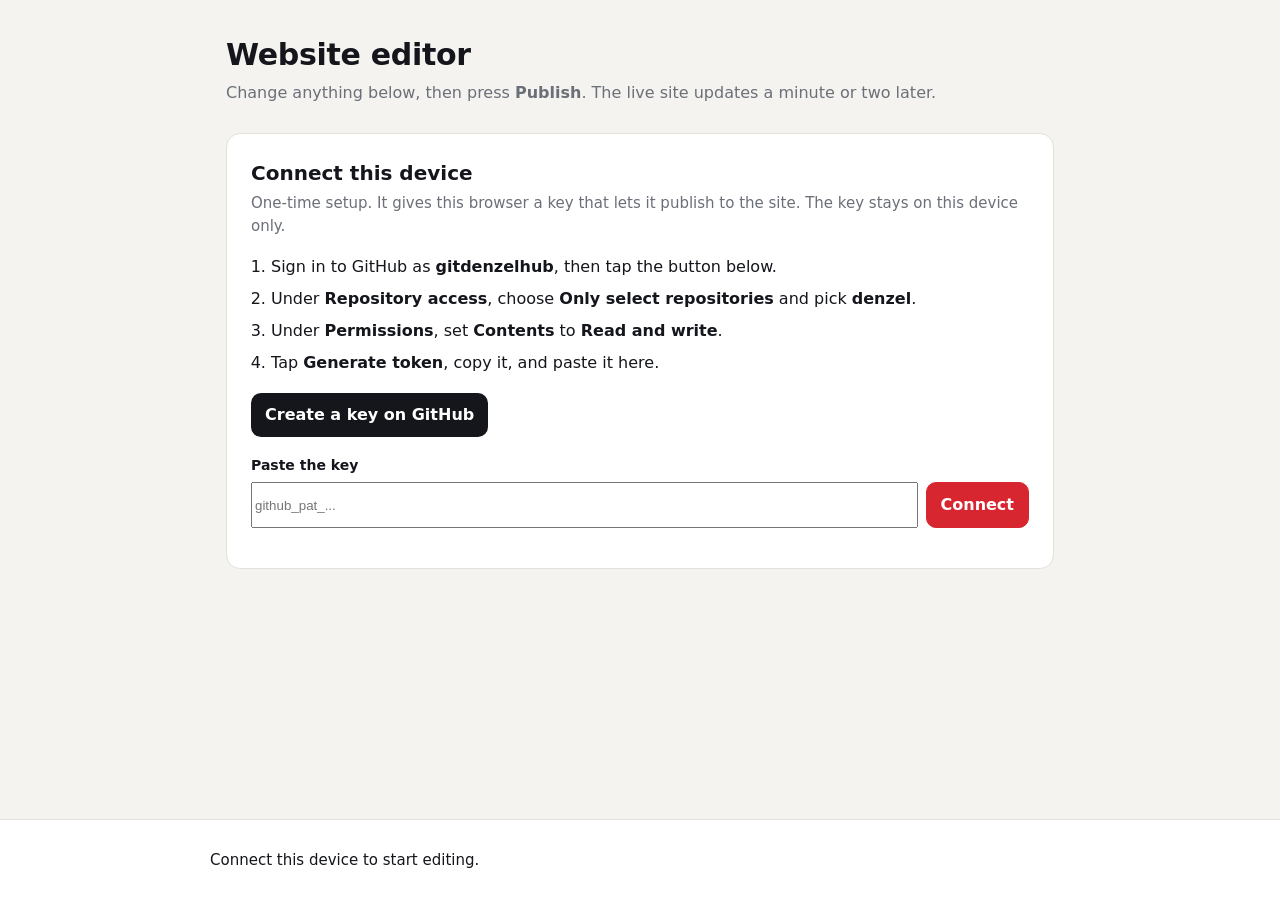
<file: edit/index.html>
<!DOCTYPE html>
<html lang="en">
<head>
<meta charset="utf-8">
<meta name="viewport" content="width=device-width, initial-scale=1">
<title>Website editor</title>
<meta name="robots" content="noindex, nofollow">
<meta name="theme-color" content="#f4f3ef">
<meta name="apple-mobile-web-app-capable" content="yes">
<meta name="apple-mobile-web-app-title" content="Edit site">
<link rel="icon" href="../assets/favicon.svg" type="image/svg+xml">
<style>
  :root {
    --bg: #f4f3ef;
    --card: #ffffff;
    --ink: #14161c;
    --muted: #6b6f78;
    --line: #e2e0d9;
    --accent: #d7262f;
    --ok: #1d7a46;
    --night: #0a0e17;
    --radius: 14px;
  }
  * { box-sizing: border-box; }
  body {
    margin: 0;
    background: var(--bg);
    color: var(--ink);
    font: 16px/1.5 system-ui, -apple-system, "Segoe UI", Roboto, sans-serif;
    padding-bottom: 120px;
  }
  main { max-width: 860px; margin: 0 auto; padding: 32px 16px; }
  h1 { font-size: 30px; margin: 0 0 4px; letter-spacing: -0.01em; }
  .lede { color: var(--muted); margin: 0 0 28px; }
  .lede a { color: inherit; }

  section {
    background: var(--card);
    border: 1px solid var(--line);
    border-radius: var(--radius);
    padding: 24px;
    margin-bottom: 20px;
  }
  section > h2 { font-size: 20px; margin: 0 0 4px; }
  section > p.hint { color: var(--muted); margin: 0 0 18px; font-size: 15px; }

  label { display: block; font-weight: 600; font-size: 14px; margin-bottom: 6px; }
  .help { font-weight: 400; color: var(--muted); }
  input[type=text], input[type=number], input[type=email], input[type=url] {
    width: 100%;
    font: inherit;
    padding: 10px 12px;
    border: 1px solid var(--line);
    border-radius: 10px;
    background: #fff;
    color: var(--ink);
  }
  input:focus { outline: 2px solid var(--ink); outline-offset: 1px; }
  input[readonly] { background: var(--bg); color: var(--muted); }

  .row { display: grid; gap: 16px; grid-template-columns: repeat(auto-fit, minmax(200px, 1fr)); }
  .field { margin-bottom: 16px; }
  .inline { display: flex; gap: 8px; }
  .inline input { flex: 1; min-width: 0; }
  .suffix { display: flex; align-items: center; gap: 8px; }
  .suffix span { color: var(--muted); }

  button {
    font: inherit;
    font-weight: 600;
    border: 1px solid var(--line);
    background: #fff;
    color: var(--ink);
    border-radius: 10px;
    padding: 10px 14px;
    cursor: pointer;
    white-space: nowrap;
  }
  button:hover { border-color: var(--ink); }
  button:disabled { opacity: 0.5; cursor: wait; }
  button.primary { background: var(--accent); border-color: var(--accent); color: #fff; }
  button.dark { background: var(--ink); border-color: var(--ink); color: #fff; }
  button.small { padding: 6px 10px; font-size: 14px; }
  a.small {
    display: inline-flex; align-items: center; padding: 6px 10px; font-size: 14px;
    border: 1px solid var(--line); border-radius: 10px; color: var(--ink); text-decoration: none;
  }
  a.small:hover { border-color: var(--ink); }
  a.small[hidden] { display: none; }
  button.danger { color: var(--accent); }

  /* Audience split */
  .split { display: flex; height: 14px; border-radius: 99px; overflow: hidden; margin: 12px 0 8px; }
  .split .m { background: var(--ink); }
  .split .f { background: var(--accent); flex: 1; }
  .split-key { display: flex; gap: 20px; color: var(--muted); font-size: 14px; }
  input[type=range] { width: 100%; accent-color: var(--accent); }

  /* Stat boxes */
  .stats { display: grid; gap: 14px; grid-template-columns: repeat(auto-fit, minmax(240px, 1fr)); }
  .stat { border: 1px solid var(--line); border-radius: 12px; padding: 16px; }
  .stat .auto { font-size: 13px; color: var(--ok); margin: -8px 0 12px; }

  /* Reels */
  .reels { display: grid; gap: 12px; }
  .reel {
    display: grid;
    grid-template-columns: 1.2fr 0.8fr 2fr auto;
    gap: 10px;
    align-items: end;
    border: 1px solid var(--line);
    border-radius: 12px;
    padding: 14px;
  }
  .reel.is-new { border-color: var(--accent); }
  .reel .field { margin: 0; }
  .reel select {
    width: 100%; font: inherit; padding: 10px 12px;
    border: 1px solid var(--line); border-radius: 10px; background: #fff; color: var(--ink);
  }
  .reel .brand-actions { margin: 0; flex-wrap: nowrap; }
  @media (max-width: 720px) { .reel { grid-template-columns: 1fr; } }

  /* Brands */
  .brands { display: grid; gap: 14px; }
  .brand {
    display: grid;
    grid-template-columns: 150px 1fr;
    gap: 16px;
    border: 1px solid var(--line);
    border-radius: 12px;
    padding: 14px;
  }
  .brand.is-new { border-color: var(--accent); }
  .logo-tile {
    background: var(--night);
    border-radius: 10px;
    display: grid;
    place-items: center;
    padding: 16px;
    min-height: 110px;
    text-align: center;
  }
  /* Same treatment as the live site on the dark scheme. */
  .logo-tile img { max-width: 100%; max-height: 70px; filter: invert(1); }
  .logo-tile .word { color: #fff; font-weight: 800; text-transform: uppercase; letter-spacing: 0.04em; }
  .brand-actions { display: flex; flex-wrap: wrap; gap: 6px; margin-top: 10px; }
  .brand .field { margin-bottom: 10px; }
  @media (max-width: 560px) { .brand { grid-template-columns: 1fr; } }

  /* Lanyard photos */
  .photos { display: grid; gap: 14px; grid-template-columns: repeat(auto-fill, minmax(160px, 1fr)); }
  .photo { border: 1px solid var(--line); border-radius: 12px; padding: 12px; }
  .photo.is-new { border-color: var(--accent); }
  .photo .field { margin-bottom: 10px; }
  /* Same shape as the photo window on the pass, so the crop is what shows. */
  .frame {
    position: relative; aspect-ratio: 4 / 4.6; border-radius: 8px; overflow: hidden;
    background: var(--night); margin-bottom: 12px; cursor: grab; touch-action: none;
  }
  .frame.is-dragging { cursor: grabbing; }
  .frame img { display: block; width: 100%; height: 100%; object-fit: cover; pointer-events: none; user-select: none; }
  .frame .num {
    position: absolute; top: 8px; left: 8px; min-width: 24px; padding: 1px 7px; border-radius: 99px;
    background: rgba(0,0,0,0.6); color: #fff; font-size: 13px; font-weight: 700; text-align: center;
  }
  .frame .tip {
    position: absolute; left: 50%; bottom: 8px; transform: translateX(-50%); white-space: nowrap;
    padding: 3px 9px; border-radius: 99px; background: rgba(0,0,0,0.6); color: #fff; font-size: 12px;
    pointer-events: none; opacity: 0; transition: opacity 0.2s;
  }
  .frame:hover .tip, .frame:focus-visible .tip { opacity: 1; }

  /* Bottom bar */
  .bar {
    position: fixed;
    inset: auto 0 0 0;
    background: rgba(255,255,255,0.96);
    border-top: 1px solid var(--line);
    padding: 14px 16px;
    backdrop-filter: blur(6px);
  }
  .bar-inner { max-width: 860px; margin: 0 auto; display: flex; gap: 10px; align-items: center; flex-wrap: wrap; }
  .status { flex: 1; min-width: 200px; font-size: 15px; white-space: pre-line; }
  .status.error { color: var(--accent); }
  .status.ok { color: var(--ok); }
  .status a { color: inherit; }

  /* Connecting a phone */
  .steps { padding-left: 20px; margin: 0 0 18px; }
  .steps li { margin-bottom: 8px; }
  a.button {
    display: inline-block; font-weight: 600; text-decoration: none;
    background: var(--ink); color: #fff; border-radius: 10px; padding: 10px 14px; margin-bottom: 18px;
  }
  .linklike { background: none; border: 0; padding: 0; color: var(--muted); text-decoration: underline; font-weight: 400; }
  [hidden] { display: none !important; }
</style>
</head>
<body>
<main>
  <h1>Website editor</h1>
  <p class="lede">Change anything below, then press <strong>Publish</strong>. The live site updates a minute or two later.
    <span id="live"></span> <button id="disconnect" type="button" class="linklike" hidden>Disconnect this device</button></p>

  <section id="connect" hidden>
    <h2>Connect this device</h2>
    <p class="hint">One-time setup. It gives this browser a key that lets it publish to the site. The key stays on this device only.</p>
    <ol class="steps">
      <li>Sign in to GitHub as <strong>gitdenzelhub</strong>, then tap the button below.</li>
      <li>Under <strong>Repository access</strong>, choose <strong>Only select repositories</strong> and pick <strong>denzel</strong>.</li>
      <li>Under <strong>Permissions</strong>, set <strong>Contents</strong> to <strong>Read and write</strong>.</li>
      <li>Tap <strong>Generate token</strong>, copy it, and paste it here.</li>
    </ol>
    <a class="button" target="_blank" rel="noopener"
       href="https://github.com/settings/personal-access-tokens/new?name=Website%20editor&amp;description=Lets%20the%20website%20editor%20publish%20changes&amp;target_name=gitdenzelhub&amp;expires_in=365&amp;contents=write">Create a key on GitHub</a>
    <div class="field">
      <label for="token">Paste the key</label>
      <div class="inline">
        <input id="token" type="password" autocomplete="off" placeholder="github_pat_...">
        <button id="connect-btn" type="button" class="primary">Connect</button>
      </div>
    </div>
  </section>

  <div id="form" hidden>
  <section>
    <h2>Lanyard photos</h2>
    <p class="hint">The slideshow on the athlete pass at the top of the site, shown in this order. Drag a photo to choose which part of it shows on the card. Big photos are shrunk for the web automatically.</p>
    <div class="photos" id="photos"></div>
    <p><button id="add-photo" type="button" class="dark">+ Add photos</button></p>
    <input id="photo-files" type="file" accept="image/*" multiple hidden>
  </section>

  <section>
    <h2>Instagram</h2>
    <p class="hint">Typed once here, used everywhere on the site that mentions them. The count also updates itself from Instagram every Monday.</p>
    <div class="row">
      <div class="field">
        <label for="followers">Followers</label>
        <div class="inline">
          <input id="followers" type="text" inputmode="numeric">
          <button id="fetch" type="button">Get from Instagram</button>
        </div>
      </div>
      <div class="field">
        <label for="minimum">Never show fewer than</label>
        <input id="minimum" type="text" inputmode="numeric">
      </div>
      <div class="field">
        <label for="engagement">Engagement rate</label>
        <div class="suffix"><input id="engagement" type="text" inputmode="decimal"><span>%</span></div>
      </div>
    </div>
  </section>

  <section>
    <h2>Audience split</h2>
    <p class="hint">Set the male share. Female is worked out for you.</p>
    <div class="row">
      <div class="field">
        <label for="male">Male</label>
        <div class="suffix"><input id="male" type="number" min="0" max="100" step="0.1"><span>%</span></div>
      </div>
      <div class="field">
        <label for="female">Female <span class="help">(automatic)</span></label>
        <div class="suffix"><input id="female" type="text" readonly><span>%</span></div>
      </div>
    </div>
    <input id="male-range" type="range" min="0" max="100" step="0.1" aria-label="Male share">
    <div class="split" aria-hidden="true"><span class="m" id="split-m"></span><span class="f"></span></div>
  </section>

  <section>
    <h2>Stat boxes</h2>
    <p class="hint">The four boxes under the engagement rate.</p>
    <div class="stats" id="stats"></div>
  </section>

  <section>
    <h2>Reels</h2>
    <p class="hint">The "Selected work" list. Paste the reel's link from Instagram (Share → Copy link).</p>
    <div class="reels" id="reels"></div>
    <p><button id="add-reel" type="button" class="dark">+ Add a reel</button></p>
  </section>

  <section>
    <h2>Brands I have worked with</h2>
    <p class="hint">Upload any logo file (PNG, JPG or SVG). It is converted to match the site automatically. No logo? The brand name is shown in bold letters instead.</p>
    <div class="brands" id="brands"></div>
    <p><button id="add-brand" type="button" class="dark">+ Add a brand</button></p>
  </section>

  <section>
    <h2>Contact</h2>
    <div class="row">
      <div class="field"><label for="email">Email</label><input id="email" type="email"></div>
      <div class="field"><label for="phone">Phone <span class="help">(as shown)</span></label><input id="phone" type="text"></div>
      <div class="field"><label for="whatsapp">WhatsApp number</label><input id="whatsapp" type="text"></div>
    </div>
  </section>
  </div>
</main>

<div class="bar">
  <div class="bar-inner">
    <p class="status" id="status" role="status">Loading...</p>
    <button id="preview" type="button">Save &amp; preview</button>
    <button id="publish" type="button" class="primary">Publish</button>
  </div>
</div>

<template id="stat-tpl">
  <div class="stat">
    <div class="field"><label>Big number</label><input type="text" data-k="value"></div>
    <p class="auto" hidden>Filled in automatically</p>
    <div class="field"><label>Title</label><input type="text" data-k="label"></div>
    <div class="field" style="margin:0"><label>Small text</label><input type="text" data-k="note"></div>
  </div>
</template>

<template id="reel-tpl">
  <div class="reel">
    <div class="field"><label>Caption</label><input type="text" data-k="title"></div>
    <div class="field"><label>Pillar</label><select data-k="pillar"></select></div>
    <div class="field"><label>Instagram link</label><input type="url" data-k="url" placeholder="https://www.instagram.com/reel/..."></div>
    <div class="brand-actions">
      <a class="small" data-act="open" target="_blank" title="Watch">▶</a>
      <button type="button" class="small" data-act="up" aria-label="Move up">↑</button>
      <button type="button" class="small" data-act="down" aria-label="Move down">↓</button>
      <button type="button" class="small danger" data-act="remove">Remove</button>
    </div>
  </div>
</template>

<template id="photo-tpl">
  <div class="photo">
    <div class="frame" tabindex="0" aria-label="Photo framing. Drag, or use the arrow keys, to move it.">
      <img alt="" draggable="false">
      <span class="num"></span>
      <span class="tip">Drag to reframe</span>
    </div>
    <div class="field"><label>Caption <span class="help">(under the barcode)</span></label><input type="text" data-k="caption"></div>
    <div class="field"><label>Describe it <span class="help">(for screen readers)</span></label><input type="text" data-k="alt"></div>
    <div class="brand-actions">
      <button type="button" class="small" data-act="up" aria-label="Show earlier">←</button>
      <button type="button" class="small" data-act="down" aria-label="Show later">→</button>
      <button type="button" class="small danger" data-act="remove">Remove</button>
    </div>
  </div>
</template>

<template id="brand-tpl">
  <div class="brand">
    <div>
      <div class="logo-tile"></div>
      <input type="file" accept="image/*" hidden>
    </div>
    <div>
      <div class="field"><label>Brand name</label><input type="text" data-k="name"></div>
      <div class="field"><label>Website <span class="help">(optional)</span></label><input type="url" data-k="url" placeholder="https://"></div>
      <div class="brand-actions">
        <button type="button" class="small" data-act="logo">Upload logo</button>
        <button type="button" class="small" data-act="up" aria-label="Move up">↑</button>
        <button type="button" class="small" data-act="down" aria-label="Move down">↓</button>
        <button type="button" class="small danger" data-act="remove">Remove</button>
      </div>
    </div>
  </div>
</template>

<script>
const $ = (sel) => document.querySelector(sel);
let state = null;
let dirty = false;

function setStatus(text, kind) {
  const el = $("#status");
  el.className = "status" + (kind ? " " + kind : "");
  // Turn the live-site link into something clickable.
  el.innerHTML = "";
  text.split(/(https?:\/\/\S+)/).forEach((part) => {
    if (/^https?:\/\//.test(part)) {
      const a = document.createElement("a");
      a.href = part; a.target = "_blank"; a.textContent = part;
      el.appendChild(a);
    } else {
      el.appendChild(document.createTextNode(part));
    }
  });
}

function markDirty() {
  dirty = true;
  setStatus("You have unpublished changes.");
}

// ── Rendering ──────────────────────────────────────────────────────────

function render(data) {
  state = data;
  $("#followers").value = Number(data.followers.replace(/,/g, "")).toLocaleString("en-US");
  $("#minimum").value = data.followersMinimum
    ? Number(data.followersMinimum.replace(/,/g, "")).toLocaleString("en-US") : "";
  $("#engagement").value = data.engagement;
  setMale(data.male);
  $("#email").value = data.contact.email;
  $("#phone").value = data.contact.phone;
  $("#whatsapp").value = data.contact.whatsapp;
  if (data.liveUrl) {
    $("#live").innerHTML = "";
    const a = document.createElement("a");
    a.href = data.liveUrl; a.target = "_blank"; a.textContent = "Open the live site";
    $("#live").appendChild(a);
  }
  renderPhotos();
  renderStats();
  renderReels();
  renderBrands();
}

function shownFollowers() {
  const n = (s) => parseInt(String(s).replace(/[^\d]/g, ""), 10) || 0;
  return Math.max(n($("#followers").value), n($("#minimum").value)).toLocaleString("en-US");
}

function setMale(value) {
  const m = Math.min(100, Math.max(0, parseFloat(value) || 0));
  $("#male").value = value;
  $("#male-range").value = m;
  $("#female").value = +(100 - m).toFixed(2);
  $("#split-m").style.width = m + "%";
}

function renderStats() {
  const wrap = $("#stats");
  wrap.innerHTML = "";
  state.stats.forEach((stat) => {
    const el = $("#stat-tpl").content.firstElementChild.cloneNode(true);
    el.querySelectorAll("[data-k]").forEach((input) => {
      input.value = stat[input.dataset.k];
      input.addEventListener("input", () => { stat[input.dataset.k] = input.value; markDirty(); });
    });
    if (stat.auto) {
      const v = el.querySelector('[data-k="value"]');
      v.readOnly = true;
      v.value = stat.value.includes("{followers}") ? shownFollowers()
        : stat.value.includes("{partners}") ? state.brands.filter((b) => b.name.trim()).length
        : stat.value;
      el.querySelector(".auto").hidden = false;
    }
    wrap.appendChild(el);
  });
}

function logoTile(tile, brand) {
  tile.innerHTML = "";
  const src = brand.upload ? brand.upload.silhouette : (brand.logo ? "../assets/logos/" + encodeURIComponent(brand.logo) : "");
  const word = () => {
    const w = document.createElement("span");
    w.className = "word";
    w.textContent = brand.name || "Logo";
    tile.replaceChildren(w);
  };
  if (!src) return word();
  const img = new Image();
  img.alt = brand.name;
  img.onerror = word;
  img.src = src;
  tile.appendChild(img);
}

function renderBrands() {
  const wrap = $("#brands");
  wrap.innerHTML = "";
  state.brands.forEach((brand, i) => {
    const el = $("#brand-tpl").content.firstElementChild.cloneNode(true);
    if (brand.isNew) el.classList.add("is-new");
    const tile = el.querySelector(".logo-tile");
    const file = el.querySelector("input[type=file]");
    logoTile(tile, brand);

    el.querySelectorAll("[data-k]").forEach((input) => {
      input.value = brand[input.dataset.k];
      input.addEventListener("input", () => {
        brand[input.dataset.k] = input.value;
        if (input.dataset.k === "name") {
          if (!brand.logo && !brand.upload) logoTile(tile, brand);
          renderStats();
        }
        markDirty();
      });
    });

    el.querySelector('[data-act="logo"]').addEventListener("click", () => file.click());
    file.addEventListener("change", async () => {
      if (!file.files[0]) return;
      try {
        brand.upload = await prepareLogo(file.files[0]);
        logoTile(tile, brand);
        markDirty();
      } catch (err) {
        setStatus(err.message, "error");
      }
    });
    el.querySelector('[data-act="up"]').addEventListener("click", () => move(state.brands, i, -1, renderBrands));
    el.querySelector('[data-act="down"]').addEventListener("click", () => move(state.brands, i, 1, renderBrands));
    el.querySelector('[data-act="remove"]').addEventListener("click", () => {
      if (!confirm(`Remove ${brand.name || "this brand"} from the site?`)) return;
      state.brands.splice(i, 1);
      renderBrands(); renderStats(); markDirty();
    });
    wrap.appendChild(el);
  });
}

function move(list, i, step, rerender) {
  const j = i + step;
  if (j < 0 || j >= list.length) return;
  [list[i], list[j]] = [list[j], list[i]];
  rerender();
  markDirty();
}

function renderReels() {
  const wrap = $("#reels");
  wrap.innerHTML = "";
  state.reels.forEach((reel, i) => {
    const el = $("#reel-tpl").content.firstElementChild.cloneNode(true);
    if (reel.isNew) el.classList.add("is-new");
    const select = el.querySelector("select");
    const options = state.pillars.includes(reel.pillar) || !reel.pillar
      ? state.pillars : [...state.pillars, reel.pillar];
    options.forEach((name) => select.add(new Option(name, name)));
    const watch = el.querySelector('[data-act="open"]');
    const setWatch = () => { watch.href = reel.url || "#"; watch.hidden = !reel.url; };
    setWatch();

    el.querySelectorAll("[data-k]").forEach((input) => {
      input.value = reel[input.dataset.k];
      const update = () => { reel[input.dataset.k] = input.value; setWatch(); markDirty(); };
      input.addEventListener("input", update);
      input.addEventListener("change", update);
    });
    el.querySelector('[data-act="up"]').addEventListener("click", () => move(state.reels, i, -1, renderReels));
    el.querySelector('[data-act="down"]').addEventListener("click", () => move(state.reels, i, 1, renderReels));
    el.querySelector('[data-act="remove"]').addEventListener("click", () => {
      if (!confirm(`Remove "${reel.title || "this reel"}" from the site?`)) return;
      state.reels.splice(i, 1);
      renderReels(); markDirty();
    });
    wrap.appendChild(el);
  });
}

// ── Lanyard photos ─────────────────────────────────────────────────────
// `focus` is the CSS object-position the pass uses to crop each photo.

const PHOTO_SIDE = 1600, PHOTO_QUALITY = 0.85;
const pct = (n) => Math.round(Math.min(100, Math.max(0, n)));

function parseFocus(focus) {
  const n = String(focus || "").match(/\d+(?:\.\d+)?/g) || [];
  return n.length >= 2 ? [pct(+n[0]), pct(+n[1])] : [50, 50];
}

const focusText = ([x, y]) => `${pct(x)}% ${pct(y)}%`;

function renderPhotos() {
  const wrap = $("#photos");
  wrap.innerHTML = "";
  state.photos.forEach((photo, i) => {
    const el = $("#photo-tpl").content.firstElementChild.cloneNode(true);
    if (photo.isNew) el.classList.add("is-new");
    const frame = el.querySelector(".frame");
    const img = frame.querySelector("img");
    img.src = photo.upload ? photo.upload.data : "../" + photo.file.split("/").map(encodeURIComponent).join("/");
    img.style.objectPosition = focusText(parseFocus(photo.focus));
    el.querySelector(".num").textContent = i + 1;
    reframe(frame, img, photo);

    el.querySelectorAll("[data-k]").forEach((input) => {
      input.value = photo[input.dataset.k];
      input.addEventListener("input", () => { photo[input.dataset.k] = input.value; markDirty(); });
    });
    el.querySelector('[data-act="up"]').addEventListener("click", () => move(state.photos, i, -1, renderPhotos));
    el.querySelector('[data-act="down"]').addEventListener("click", () => move(state.photos, i, 1, renderPhotos));
    el.querySelector('[data-act="remove"]').addEventListener("click", () => {
      if (state.photos.length === 1) return setStatus("Keep at least one photo on the lanyard. Add the new one first, then remove this.", "error");
      if (!confirm(`Remove photo ${i + 1} from the lanyard?`)) return;
      state.photos.splice(i, 1);
      renderPhotos(); markDirty();
    });
    wrap.appendChild(el);
  });
}

// Drag the photo inside its frame, the way a phone crops a profile picture.
function reframe(frame, img, photo) {
  let start = null;
  const apply = (xy) => {
    photo.focus = focusText(xy);
    img.style.objectPosition = photo.focus;
  };
  // How far the photo overflows the frame, in screen pixels, each way.
  const spare = () => {
    const fw = frame.clientWidth, fh = frame.clientHeight;
    const scale = Math.max(fw / img.naturalWidth, fh / img.naturalHeight);
    return [img.naturalWidth * scale - fw, img.naturalHeight * scale - fh];
  };
  frame.addEventListener("pointerdown", (e) => {
    if (!img.naturalWidth) return;
    frame.setPointerCapture(e.pointerId);
    frame.classList.add("is-dragging");
    start = { x: e.clientX, y: e.clientY, focus: parseFocus(photo.focus), moved: false };
  });
  frame.addEventListener("pointermove", (e) => {
    if (!start) return;
    const [sx, sy] = spare();
    // Dragging the photo right shows more of its left side.
    apply([
      sx > 1 ? start.focus[0] - ((e.clientX - start.x) / sx) * 100 : start.focus[0],
      sy > 1 ? start.focus[1] - ((e.clientY - start.y) / sy) * 100 : start.focus[1],
    ]);
    start.moved = true;
  });
  const end = () => {
    if (start && start.moved) markDirty();
    start = null;
    frame.classList.remove("is-dragging");
  };
  frame.addEventListener("pointerup", end);
  frame.addEventListener("pointercancel", end);
  frame.addEventListener("keydown", (e) => {
    const step = { ArrowLeft: [5, 0], ArrowRight: [-5, 0], ArrowUp: [0, 5], ArrowDown: [0, -5] }[e.key];
    if (!step) return;
    e.preventDefault();
    const [x, y] = parseFocus(photo.focus);
    apply([x + step[0], y + step[1]]);
    markDirty();
  });
}

async function preparePhoto(file) {
  const img = await loadImage(await readFile(file));
  const scale = Math.min(1, PHOTO_SIDE / Math.max(img.naturalWidth, img.naturalHeight));
  const canvas = document.createElement("canvas");
  canvas.width = Math.round(img.naturalWidth * scale);
  canvas.height = Math.round(img.naturalHeight * scale);
  canvas.getContext("2d").drawImage(img, 0, 0, canvas.width, canvas.height);
  return { data: canvas.toDataURL("image/jpeg", PHOTO_QUALITY), name: file.name.replace(/\.[^.]*$/, "") };
}

// ── Logos ──────────────────────────────────────────────────────────────
// Same idea as tools/normalize_logos.py: every logo becomes a black shape
// on transparency, so one CSS rule shows it correctly on any colour scheme.

const NOISE_FLOOR = 40, EDGE_SPAN = 90, PAD = 0.02, MAX_SIDE = 1600;

function readFile(file) {
  return new Promise((resolve, reject) => {
    const r = new FileReader();
    r.onload = () => resolve(r.result);
    r.onerror = () => reject(new Error("Could not read that file."));
    r.readAsDataURL(file);
  });
}

function loadImage(src) {
  return new Promise((resolve, reject) => {
    const img = new Image();
    img.onload = () => resolve(img);
    img.onerror = () => reject(new Error("That file is not an image the browser can open. Try a PNG or JPG."));
    img.src = src;
  });
}

async function prepareLogo(file) {
  const original = await readFile(file);
  const img = await loadImage(original);
  let w = img.naturalWidth || 1000, h = img.naturalHeight || 1000;
  const scale = Math.min(1, MAX_SIDE / Math.max(w, h));
  w = Math.round(w * scale); h = Math.round(h * scale);

  const canvas = document.createElement("canvas");
  canvas.width = w; canvas.height = h;
  const ctx = canvas.getContext("2d");
  ctx.drawImage(img, 0, 0, w, h);
  const data = ctx.getImageData(0, 0, w, h);
  const px = data.data;

  let clear = 0;
  for (let i = 3; i < px.length; i += 4) if (px[i] === 0) clear++;
  const useAlpha = clear / (w * h) > 0.05;
  const [br, bg, bb] = [px[0], px[1], px[2]];

  let minX = w, minY = h, maxX = -1, maxY = -1;
  for (let y = 0; y < h; y++) {
    for (let x = 0; x < w; x++) {
      const i = (y * w + x) * 4;
      let a;
      if (useAlpha) {
        a = px[i + 3];
      } else {
        const d = Math.hypot(px[i] - br, px[i + 1] - bg, px[i + 2] - bb);
        const v = (d - NOISE_FLOOR) / EDGE_SPAN;
        a = v <= 0 ? 0 : v >= 1 ? 255 : Math.round(v * 255);
      }
      px[i] = px[i + 1] = px[i + 2] = 0;
      px[i + 3] = a;
      if (a) {
        if (x < minX) minX = x; if (x > maxX) maxX = x;
        if (y < minY) minY = y; if (y > maxY) maxY = y;
      }
    }
  }
  if (maxX < 0) throw new Error("Could not find a logo in that image. Try a version with a plain or transparent background.");
  ctx.putImageData(data, 0, 0);

  const padX = Math.round((maxX - minX) * PAD), padY = Math.round((maxY - minY) * PAD);
  const x0 = Math.max(0, minX - padX), y0 = Math.max(0, minY - padY);
  const x1 = Math.min(w, maxX + 1 + padX), y1 = Math.min(h, maxY + 1 + padY);
  const out = document.createElement("canvas");
  out.width = x1 - x0; out.height = y1 - y0;
  out.getContext("2d").drawImage(canvas, x0, y0, out.width, out.height, 0, 0, out.width, out.height);

  const ext = (file.name.split(".").pop() || "png").toLowerCase();
  return { silhouette: out.toDataURL("image/png"), original, ext };
}

// ── content.md ─────────────────────────────────────────────────────────
// The same reading rules as build.py, plus writers that change only the
// lines they are asked to, so every note in content.md survives an edit.

const FIELD = /^([a-z][a-z0-9-]*)\s*:\s*(.*)$/;
const IMAGE_TYPES = ["png", "jpg", "jpeg", "webp", "gif", "svg"];

function parse(text) {
  const sections = {};
  let current = null;
  for (const raw of text.split("\n")) {
    const line = raw.trim();
    if (line.startsWith("## ")) {
      current = line.slice(3).trim().toLowerCase();
      sections[current] = { fields: {}, items: [] };
      continue;
    }
    if (current === null || !line) continue;
    if (line.startsWith("- ")) {
      sections[current].items.push(line.slice(2).split("|").map((c) => c.trim()));
      continue;
    }
    const m = FIELD.exec(line);
    if (m) sections[current].fields[m[1]] = m[2].trim();
  }
  return sections;
}

const fieldOf = (s, section, key) => (s[section] && s[section].fields[key]) || "";
const itemsOf = (s, section) => (s[section] && s[section].items) || [];
const col = (row, i) => row[i] || "";

function sectionBounds(lines, section) {
  let start = -1;
  for (let i = 0; i < lines.length; i++) {
    const line = lines[i].trim();
    if (!line.startsWith("## ")) continue;
    if (start >= 0) return [start, i];
    if (line.slice(3).trim().toLowerCase() === section) start = i + 1;
  }
  if (start < 0) throw new Error(`content.md has no "## ${section}" section.`);
  return [start, lines.length];
}

function setField(text, section, key, value) {
  const lines = text.split("\n");
  const [start, end] = sectionBounds(lines, section);
  const pattern = new RegExp(`^${key.replace(/[-]/g, "\\-")}\\s*:`);
  for (let i = start; i < end; i++) {
    if (pattern.test(lines[i].trim())) {
      lines[i] = `${key}: ${value}`;
      return lines.join("\n");
    }
  }
  // Missing from an older content.md: add it after the section's last line.
  let last = end - 1;
  while (last > start && !lines[last].trim()) last--;
  lines.splice(last + 1, 0, `${key}: ${value}`);
  return lines.join("\n");
}

function setRows(text, section, rows) {
  const lines = text.split("\n");
  const [start, end] = sectionBounds(lines, section);
  let first = start;
  while (first < end && !lines[first].startsWith("- ")) first++;
  if (first === end) throw new Error(`content.md has no list under "## ${section}".`);
  let last = first;
  while (last < end && lines[last].startsWith("- ")) last++;

  // Pad each column so the file stays readable by hand.
  const widths = [];
  rows.forEach((row) => row.forEach((cell, c) => (widths[c] = Math.max(widths[c] || 0, cell.length))));
  const out = rows.map((row) =>
    ("- " + row.map((cell, c) => (c < row.length - 1 ? cell.padEnd(widths[c]) : cell)).join(" | ")).trimEnd()
  );
  lines.splice(first, last - first, ...out);
  return lines.join("\n");
}

// Keep typed text from breaking the `a | b | c` row format.
const clean = (value) => String(value ?? "").replace(/\|/g, "/").split(/\s+/).filter(Boolean).join(" ");
const slug = (name) =>
  name.toLowerCase().replace(/&/g, " and ").replace(/[^a-z0-9]+/g, "-").replace(/^-+|-+$/g, "") || "brand";

function number(value, name, low = 0, high = Infinity) {
  const n = parseFloat(String(value ?? "").replace(/[,%\s]/g, ""));
  if (!isFinite(n)) throw new Error(`${name} needs to be a number.`);
  if (n < low || n > high) throw new Error(`${name} needs to be between ${low} and ${high}.`);
  return n;
}

function toModel(text) {
  const s = parse(text);
  return {
    followers: fieldOf(s, "numbers", "followers"),
    followersMinimum: fieldOf(s, "numbers", "followers-minimum"),
    engagement: fieldOf(s, "numbers", "hero-value"),
    male: fieldOf(s, "numbers", "male"),
    stats: itemsOf(s, "numbers").map((r) => ({
      value: col(r, 0),
      label: col(r, 1),
      note: col(r, 2),
      count: r.slice(3).some((c) => c.toLowerCase() === "count"),
      // Rows built from a {placeholder} fill themselves in.
      auto: col(r, 0).includes("{"),
    })),
    reels: itemsOf(s, "work").map((r) => ({ title: col(r, 0), pillar: col(r, 1), url: col(r, 2) })),
    pillars: itemsOf(s, "pillars").map((r) => col(r, 1)),
    photos: itemsOf(s, "pass photos").map((r) => ({
      file: col(r, 0), caption: col(r, 1), alt: col(r, 2), focus: col(r, 3) || "50% 50%",
    })),
    brands: itemsOf(s, "partners").map((r) => ({ name: col(r, 0), logo: col(r, 1), url: col(r, 2) })),
    contact: Object.fromEntries(["email", "phone", "whatsapp"].map((k) => [k, fieldOf(s, "contact", k)])),
    liveUrl: fieldOf(s, "meta", "site-url"),
  };
}

const withScheme = (url) => (url && !/^https?:\/\//i.test(url) ? "https://" + url : url);

// Writes the form onto the latest content.md. Returns the new text, plus
// any logo files to save alongside it.
function applyForm(text, form) {
  const followers = Math.trunc(number(form.followers, "Followers"));
  const minimum = Math.trunc(number(form.followersMinimum || 0, "Minimum followers"));
  const engagement = number(form.engagement, "Engagement rate", 0, 100);
  const male = number(form.male, "Male audience", 0, 100);

  text = setField(text, "numbers", "followers", String(followers));
  text = setField(text, "numbers", "followers-minimum", String(minimum));
  text = setField(text, "numbers", "hero-value", String(engagement));
  text = setField(text, "numbers", "male", String(male));

  // Stat rows keep their placeholder values and their `count` flag; only
  // the wording the form exposes is replaced.
  const original = toModel(text).stats;
  text = setRows(text, "numbers", original.map((old, i) => {
    const typed = form.stats[i] || old;
    const row = [old.auto ? old.value : clean(typed.value), clean(typed.label), clean(typed.note)];
    if (old.count) row.push("count");
    return row;
  }));

  const reels = form.reels
    .filter((r) => clean(r.url))
    .map((r) => {
      let url = withScheme(clean(r.url));
      // Share links carry tracking parameters the reel does not need.
      if (url.includes("instagram.com/")) url = url.split("?")[0];
      return [clean(r.title) || "Reel", clean(r.pillar), url];
    });
  if (!reels.length) throw new Error("Keep at least one reel on the list.");
  text = setRows(text, "work", reels);

  const files = [];
  const brands = [];
  for (const brand of form.brands) {
    const name = clean(brand.name);
    if (!name) continue;
    let logo = clean(brand.logo);
    if (brand.upload) {
      // The silhouette is what the site shows; the original is kept in
      // logo-sources so tools/normalize_logos.py can regenerate it.
      logo = slug(name) + ".png";
      files.push({ path: `assets/logos/${logo}`, base64: brand.upload.silhouette.split(",")[1] });
      if (IMAGE_TYPES.includes(brand.upload.ext)) {
        files.push({ path: `logo-sources/${slug(name)}.${brand.upload.ext}`, base64: brand.upload.original.split(",")[1] });
      }
    }
    brands.push([name, logo, withScheme(clean(brand.url))]);
  }
  if (!brands.length) throw new Error("Keep at least one brand on the list.");
  text = setRows(text, "partners", brands);

  const photos = [];
  for (const photo of form.photos) {
    let file = clean(photo.file);
    if (photo.upload) {
      // A fresh name every time, so a new photo never replaces an old one.
      const stem = slug(photo.upload.name).slice(0, 40).replace(/-+$/, "") || "photo";
      file = `assets/pass/${stem}-${Date.now().toString(36)}${photos.length}.jpg`;
      files.push({ path: file, base64: photo.upload.data.split(",")[1] });
    }
    if (!file) continue;
    photos.push([file, clean(photo.caption), clean(photo.alt), focusText(parseFocus(photo.focus))]);
  }
  if (!photos.length) throw new Error("Keep at least one photo on the lanyard.");
  text = setRows(text, "pass photos", photos);

  for (const key of ["email", "phone", "whatsapp"]) {
    text = setField(text, "contact", key, clean(form.contact[key]));
  }
  return { text, files };
}

function textToBase64(text) {
  const bytes = new TextEncoder().encode(text);
  let binary = "";
  for (let i = 0; i < bytes.length; i += 0x8000) binary += String.fromCharCode(...bytes.subarray(i, i + 0x8000));
  return btoa(binary);
}

// ── Where changes go ───────────────────────────────────────────────────
// On a computer running tools/editor.py, the local server writes the files
// and pushes with Git. Anywhere else (a phone, the live site), the page
// commits straight to GitHub with a key saved in this browser.

const REPO = { owner: "gitdenzelhub", name: "denzel", branch: "main" };
const TOKEN_KEY = "site-editor-github-token";
const LOCAL = ["localhost", "127.0.0.1"].includes(location.hostname);

const store = {
  get() { try { return localStorage.getItem(TOKEN_KEY) || ""; } catch { return ""; } },
  set(v) { try { localStorage.setItem(TOKEN_KEY, v); } catch {} },
  clear() { try { localStorage.removeItem(TOKEN_KEY); } catch {} },
};

const localBackend = {
  canPreview: true,
  canFetchInstagram: true,
  async read() {
    const res = await fetch("/api/file?path=content.md", { cache: "no-store" });
    if (!res.ok) throw new Error("Could not reach the editor. Is its window still open?");
    return { text: (await res.text()).replace(/\r\n/g, "\n") };
  },
  async write(files, message, publish) {
    const res = await fetch("/api/save", {
      method: "POST",
      headers: { "Content-Type": "application/json", "X-Editor": "1" },
      body: JSON.stringify({ files, message, publish }),
    });
    const body = await res.json();
    if (!res.ok) throw new Error(body.error || "Something went wrong.");
    return body.message;
  },
};

class GitHubError extends Error {
  constructor(message, status) { super(message); this.status = status; }
}

const githubBackend = {
  canPreview: false,
  canFetchInstagram: false,
  async api(path, { method = "GET", body, raw = false } = {}) {
    let res;
    try {
      res = await fetch(`https://api.github.com/repos/${REPO.owner}/${REPO.name}${path}`, {
        method,
        cache: "no-store",
        headers: {
          Authorization: `Bearer ${store.get()}`,
          Accept: raw ? "application/vnd.github.raw+json" : "application/vnd.github+json",
          "X-GitHub-Api-Version": "2022-11-28",
          ...(body ? { "Content-Type": "application/json" } : {}),
        },
        body: body ? JSON.stringify(body) : undefined,
      });
    } catch {
      throw new GitHubError("Could not reach GitHub. Check the internet connection and try again.", 0);
    }
    if (res.ok) return raw ? res.text() : res.json();
    const detail = (await res.json().catch(() => ({}))).message || "";
    if (res.status === 401) {
      throw new GitHubError("GitHub did not accept the key. It may have expired. Tap \"Disconnect this device\" and connect again with a new one.", 401);
    }
    if (res.status === 403 || res.status === 404) {
      throw new GitHubError("This key is not allowed to change the site. Make a new one with access to the denzel repository and Contents set to Read and write.", res.status);
    }
    throw new GitHubError(`GitHub said: ${detail || res.status}`, res.status);
  },
  async read() {
    const ref = await this.api(`/git/ref/heads/${REPO.branch}`);
    const base = ref.object.sha;
    const text = await this.api(`/contents/content.md?ref=${base}`, { raw: true });
    return { text: text.replace(/\r\n/g, "\n"), base };
  },
  async write(files, message, publish, base) {
    // One commit for content.md and any logos, built on the commit the
    // text was read from. If someone else published in between, the ref
    // update is refused and save() starts over from the newer version.
    const parent = await this.api(`/git/commits/${base}`);
    const tree = [];
    for (const f of files) {
      const blob = await this.api("/git/blobs", { method: "POST", body: { content: f.base64, encoding: "base64" } });
      tree.push({ path: f.path, mode: "100644", type: "blob", sha: blob.sha });
    }
    const newTree = await this.api("/git/trees", { method: "POST", body: { base_tree: parent.tree.sha, tree } });
    const commit = await this.api("/git/commits", {
      method: "POST",
      body: { message, tree: newTree.sha, parents: [base] },
    });
    try {
      await this.api(`/git/refs/heads/${REPO.branch}`, { method: "PATCH", body: { sha: commit.sha } });
    } catch (err) {
      if (err.status === 422) err.retry = true;
      throw err;
    }
    return `Published. The live site updates in a minute or two: ${state.liveUrl || "the live site"}`;
  },
};

const backend = LOCAL ? localBackend : githubBackend;

function collect() {
  return {
    followers: $("#followers").value,
    followersMinimum: $("#minimum").value,
    engagement: $("#engagement").value,
    male: $("#male").value,
    stats: state.stats,
    reels: state.reels,
    brands: state.brands,
    photos: state.photos,
    contact: { email: $("#email").value, phone: $("#phone").value, whatsapp: $("#whatsapp").value },
  };
}

function busy(on) {
  ["#preview", "#publish", "#fetch"].forEach((s) => ($(s).disabled = on));
}

async function save(publish) {
  busy(true);
  setStatus(publish ? "Publishing... this can take up to a minute." : "Saving...");
  const previewTab = publish ? null : window.open("about:blank", "_blank");
  try {
    let message, result;
    for (let attempt = 0; ; attempt++) {
      // Always apply the form to the newest content.md, so a change made
      // elsewhere in the meantime (the weekly follower update, another
      // device) is kept rather than overwritten.
      const latest = await backend.read();
      result = applyForm(latest.text, collect());
      const files = [{ path: "content.md", base64: textToBase64(result.text) }, ...result.files];
      try {
        message = await backend.write(files, "Update site from the editor", publish, latest.base);
        break;
      } catch (err) {
        if (err.retry && attempt < 2) continue;
        throw err;
      }
    }
    render(toModel(result.text));
    if (publish) dirty = false;
    setStatus(message, publish ? "ok" : "");
    if (previewTab) previewTab.location = "../index.html?static=1";
  } catch (err) {
    if (previewTab) previewTab.close();
    setStatus(err.message, "error");
  } finally {
    busy(false);
  }
}

$("#fetch").addEventListener("click", async () => {
  busy(true);
  setStatus("Checking Instagram...");
  try {
    const res = await fetch("/api/instagram");
    const body = await res.json();
    if (!res.ok) throw new Error(body.error);
    $("#followers").value = body.followers.toLocaleString("en-US");
    renderStats();
    markDirty();
    setStatus(`Instagram says ${body.followers.toLocaleString("en-US")} followers. Press Publish to put it live.`);
  } catch (err) {
    setStatus(`Instagram did not give the number this time (${err.message}). Type it in by hand instead.`, "error");
  } finally {
    busy(false);
  }
});

$("#followers").addEventListener("input", () => { renderStats(); markDirty(); });
$("#minimum").addEventListener("input", () => { renderStats(); markDirty(); });
$("#engagement").addEventListener("input", markDirty);
$("#male").addEventListener("input", (e) => { setMale(e.target.value); markDirty(); });
$("#male-range").addEventListener("input", (e) => { setMale(e.target.value); markDirty(); });
["#email", "#phone", "#whatsapp"].forEach((s) => $(s).addEventListener("input", markDirty));

$("#add-brand").addEventListener("click", () => {
  state.brands.push({ name: "", logo: "", url: "", isNew: true });
  renderBrands(); renderStats(); markDirty();
  const cards = document.querySelectorAll(".brand");
  cards[cards.length - 1].querySelector('[data-k="name"]').focus();
});

$("#add-reel").addEventListener("click", () => {
  state.reels.push({ title: "", pillar: state.pillars[0] || "", url: "", isNew: true });
  renderReels(); markDirty();
  const cards = document.querySelectorAll(".reel");
  cards[cards.length - 1].querySelector('[data-k="title"]').focus();
});

$("#add-photo").addEventListener("click", () => $("#photo-files").click());
$("#photo-files").addEventListener("change", async (e) => {
  const chosen = [...e.target.files];
  e.target.value = "";
  let added = 0, failed = "";
  for (const file of chosen) {
    try {
      const upload = await preparePhoto(file);
      state.photos.push({ file: "", caption: "", alt: "", focus: "50% 50%", upload, isNew: true });
      added++;
    } catch (err) {
      failed = `${file.name}: ${err.message}`;
    }
  }
  renderPhotos();
  if (added) markDirty();
  if (failed) setStatus(failed, "error");
});

$("#preview").addEventListener("click", () => save(false));
$("#publish").addEventListener("click", () => save(true));

window.addEventListener("beforeunload", (e) => {
  if (dirty) { e.preventDefault(); e.returnValue = ""; }
});

// ── Start ──────────────────────────────────────────────────────────────

async function start() {
  $("#preview").hidden = true;
  $("#publish").hidden = true;
  $("#fetch").hidden = !backend.canFetchInstagram;

  if (!LOCAL && !store.get()) {
    $("#connect").hidden = false;
    $("#form").hidden = true;
    setStatus("Connect this device to start editing.");
    return;
  }

  setStatus("Loading...");
  try {
    const { text } = await backend.read();
    render(toModel(text));
    $("#connect").hidden = true;
    $("#form").hidden = false;
    $("#disconnect").hidden = LOCAL;
    $("#preview").hidden = !backend.canPreview;
    $("#publish").hidden = false;
    setStatus("Everything is up to date.");
  } catch (err) {
    setStatus(err.message, "error");
    if (err.status === 401 || err.status === 403 || err.status === 404) {
      store.clear();
      $("#connect").hidden = false;
      $("#form").hidden = true;
    }
  }
}

$("#connect-btn").addEventListener("click", () => {
  const token = $("#token").value.trim();
  if (!token) return setStatus("Paste the key from GitHub first.", "error");
  store.set(token);
  $("#token").value = "";
  start();
});

$("#disconnect").addEventListener("click", () => {
  if (dirty && !confirm("You have unpublished changes. Disconnect anyway?")) return;
  store.clear();
  dirty = false;
  location.reload();
});

start();
</script>
</body>
</html>
</file>
